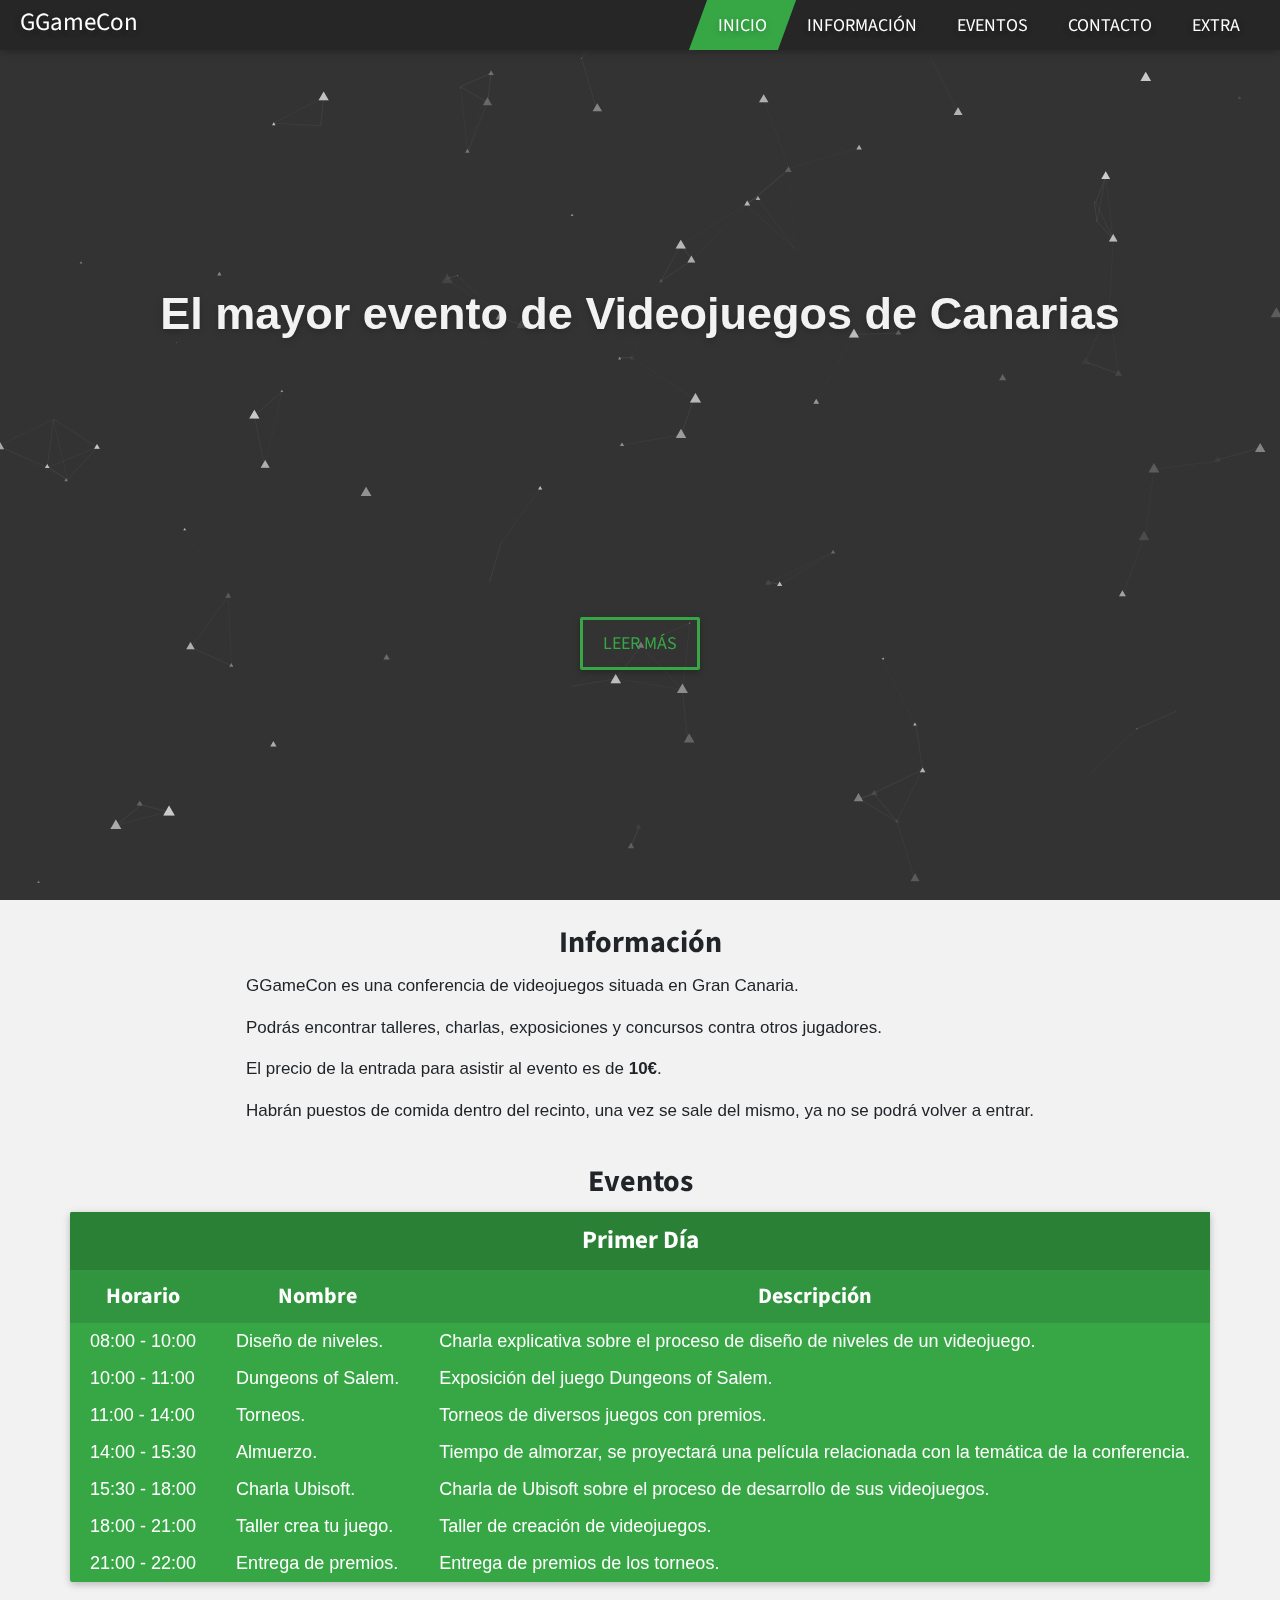
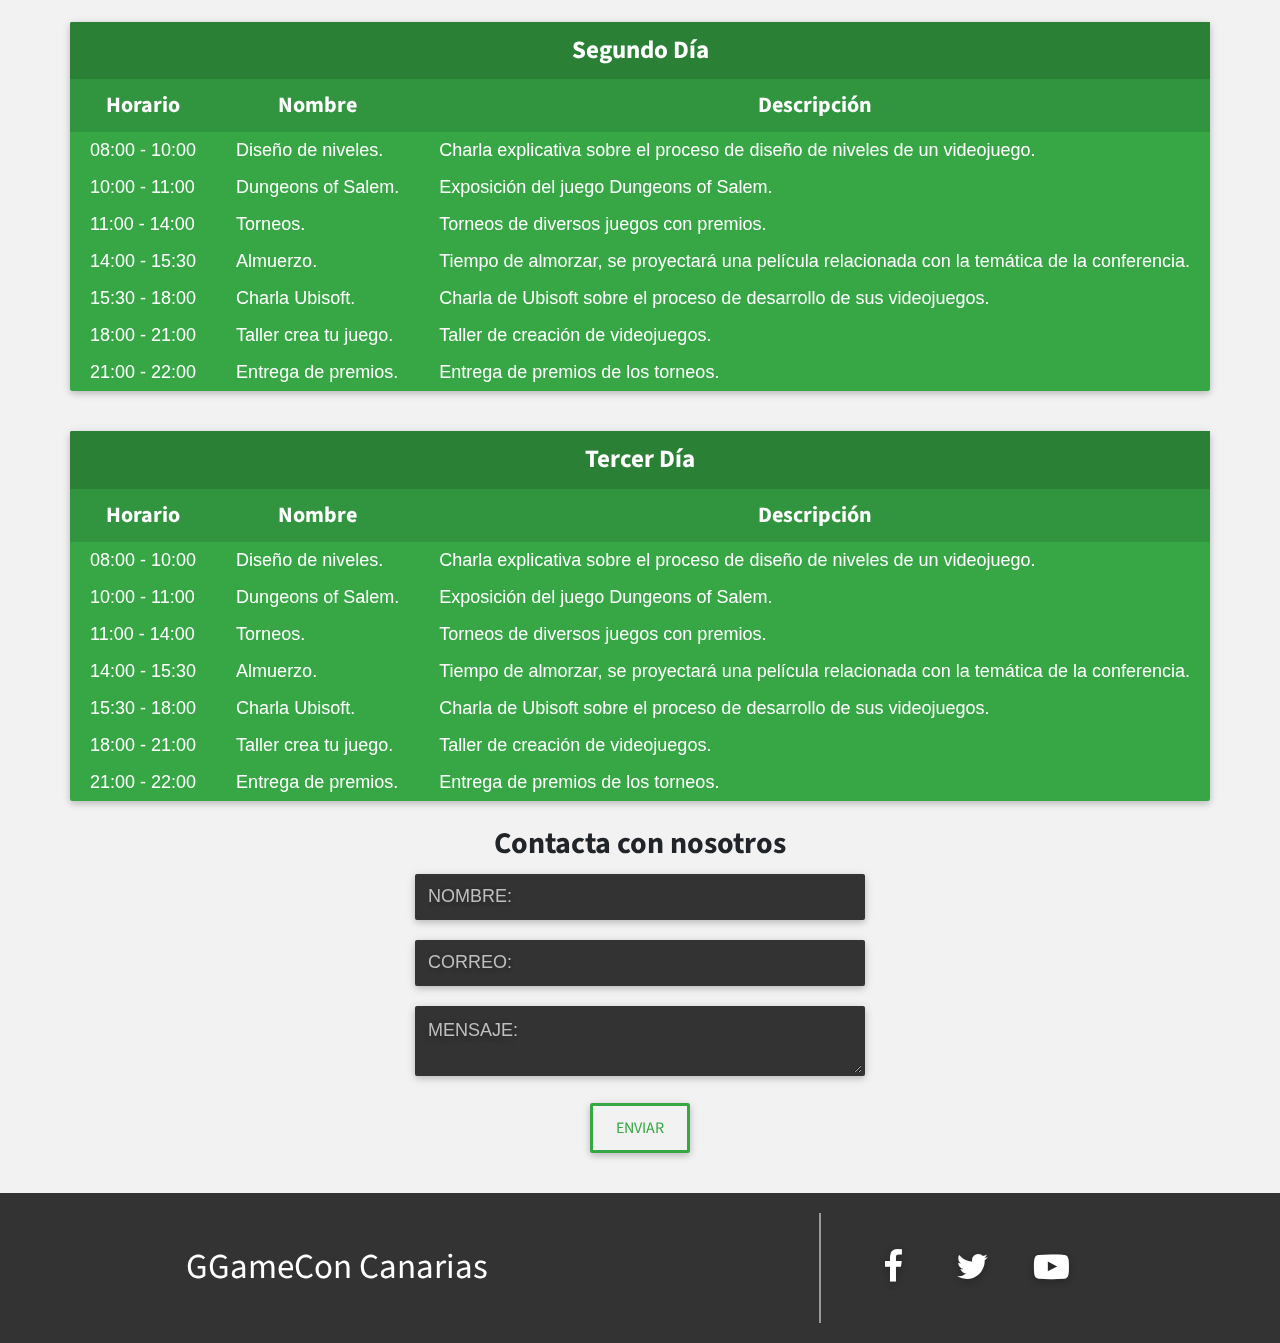
<file: index.html>
<!DOCTYPE html>
<html lang="es">
<head>
    <meta charset="UTF-8">
    <meta name="viewport" content="width=device-width, user-scalable=no, initial-scale=1.0, minimum-scale=1.0, maximum-scale=1.0">
    <meta http-equiv="X-UA-Compatible" content="ie=edge">
    <title>GGameCon Gran Canaria</title>
    <link rel="stylesheet" href="css/bootstrap-reboot.min.css">
    <link rel="stylesheet" href="css/font-awesome.min.css">
    <link rel="stylesheet" href="css/style.css">
    <script src="js/jquery-3.2.1.min.js"></script>
    <script src="js/particles.min.js"></script>
    <script src="js/effects.js"></script>
</head>
<body>
    <div class="container">
        <nav>
            <div class="wrapper">
                <a href="#" class="logo">GGameCon</a>
                <a href="#" class="hamenu" id="hamenu"><i class="fa fa-bars fa-fw"></i></a>
                <div class="navmenu" id="navmenu">
                    <div class="menuitem active">
                        <a href="#" id="btn-home">INICIO</a>
                    </div>
                    <div class="menuitem">
                        <a href="#" id="btn-info">INFORMACIÓN</a>
                    </div>
                    <div class="menuitem">
                        <a href="#" id="btn-events">EVENTOS</a>
                    </div>
                    <div class="menuitem">
                        <a href="#" id="btn-contact">CONTACTO</a>
                    </div>
                    <div class="menuitem">
                        <a href="extra.html">EXTRA</a>
                    </div>
                </div>
            </div>
        </nav>
        <section class="head">
            <div class="content">
                <h1>El mayor evento de Videojuegos de Canarias</h1>
                <div class="btnwrapper">
                    <a href="#" class="btn" id="btn-readmore">LEER MÁS</a>
                </div>
            </div>
        </section>
        <section class="body">
            <section class="info" id="info">
                <h1>Información</h1>
                <div class="desc">
                    <p>GGameCon es una conferencia de videojuegos situada en Gran Canaria.</p>
                    <p>Podrás encontrar talleres, charlas, exposiciones y concursos contra otros jugadores.</p>
                    <p>El precio de la entrada para asistir al evento es de <strong>10€</strong>.</p>
                    <p>Habrán puestos de comida dentro del recinto, una vez se sale del mismo, ya no se podrá volver a entrar.</p>
                </div>
            </section>
            <section class="events" id="events">
                <h1>Eventos</h1>
                <div class="cont">
                    <table>
                        <thead>
                            <tr>
                                <th colspan="3">Primer Día</th>
                            </tr>
                            <tr>
                                <th>Horario</th>
                                <th>Nombre</th>
                                <th>Descripción</th>
                            </tr>
                        </thead>
                        <tbody>
                            <tr>
                                <td>08:00 - 10:00</td>
                                <td>Diseño de niveles.</td>
                                <td>Charla explicativa sobre el proceso de diseño de niveles de un videojuego.</td>
                            </tr>
                            <tr>
                                <td>10:00 - 11:00</td>
                                <td>Dungeons of Salem.</td>
                                <td>Exposición del juego Dungeons of Salem.</td>
                            </tr>
                            <tr>
                                <td>11:00 - 14:00</td>
                                <td>Torneos.</td>
                                <td>Torneos de diversos juegos con premios.</td>
                            </tr>
                            <tr>
                                <td>14:00 - 15:30</td>
                                <td>Almuerzo.</td>
                                <td>Tiempo de almorzar, se proyectará una película relacionada con la temática de la conferencia.</td>
                            </tr>
                            <tr>
                                <td>15:30 - 18:00</td>
                                <td>Charla Ubisoft.</td>
                                <td>Charla de Ubisoft sobre el proceso de desarrollo de sus videojuegos.</td>
                            </tr>
                            <tr>
                                <td>18:00 - 21:00</td>
                                <td>Taller crea tu juego.</td>
                                <td>Taller de creación de videojuegos.</td>
                            </tr>
                            <tr>
                                <td>21:00 - 22:00</td>
                                <td>Entrega de premios.</td>
                                <td>Entrega de premios de los torneos.</td>
                            </tr>
                        </tbody>
                    </table>
                    <table>
                        <thead>
                            <tr>
                                <th colspan="3">Segundo Día</th>
                            </tr>
                            <tr>
                                <th>Horario</th>
                                <th>Nombre</th>
                                <th>Descripción</th>
                            </tr>
                        </thead>
                        <tbody>
                            <tr>
                                <td>08:00 - 10:00</td>
                                <td>Diseño de niveles.</td>
                                <td>Charla explicativa sobre el proceso de diseño de niveles de un videojuego.</td>
                            </tr>
                            <tr>
                                <td>10:00 - 11:00</td>
                                <td>Dungeons of Salem.</td>
                                <td>Exposición del juego Dungeons of Salem.</td>
                            </tr>
                            <tr>
                                <td>11:00 - 14:00</td>
                                <td>Torneos.</td>
                                <td>Torneos de diversos juegos con premios.</td>
                            </tr>
                            <tr>
                                <td>14:00 - 15:30</td>
                                <td>Almuerzo.</td>
                                <td>Tiempo de almorzar, se proyectará una película relacionada con la temática de la conferencia.</td>
                            </tr>
                            <tr>
                                <td>15:30 - 18:00</td>
                                <td>Charla Ubisoft.</td>
                                <td>Charla de Ubisoft sobre el proceso de desarrollo de sus videojuegos.</td>
                            </tr>
                            <tr>
                                <td>18:00 - 21:00</td>
                                <td>Taller crea tu juego.</td>
                                <td>Taller de creación de videojuegos.</td>
                            </tr>
                            <tr>
                                <td>21:00 - 22:00</td>
                                <td>Entrega de premios.</td>
                                <td>Entrega de premios de los torneos.</td>
                            </tr>
                        </tbody>
                    </table>
                    <table>
                        <thead>
                            <tr>
                                <th colspan="3">Tercer Día</th>
                            </tr>
                            <tr>
                                <th>Horario</th>
                                <th>Nombre</th>
                                <th>Descripción</th>
                            </tr>
                        </thead>
                        <tbody>
                            <tr>
                                <td>08:00 - 10:00</td>
                                <td>Diseño de niveles.</td>
                                <td>Charla explicativa sobre el proceso de diseño de niveles de un videojuego.</td>
                            </tr>
                            <tr>
                                <td>10:00 - 11:00</td>
                                <td>Dungeons of Salem.</td>
                                <td>Exposición del juego Dungeons of Salem.</td>
                            </tr>
                            <tr>
                                <td>11:00 - 14:00</td>
                                <td>Torneos.</td>
                                <td>Torneos de diversos juegos con premios.</td>
                            </tr>
                            <tr>
                                <td>14:00 - 15:30</td>
                                <td>Almuerzo.</td>
                                <td>Tiempo de almorzar, se proyectará una película relacionada con la temática de la conferencia.</td>
                            </tr>
                            <tr>
                                <td>15:30 - 18:00</td>
                                <td>Charla Ubisoft.</td>
                                <td>Charla de Ubisoft sobre el proceso de desarrollo de sus videojuegos.</td>
                            </tr>
                            <tr>
                                <td>18:00 - 21:00</td>
                                <td>Taller crea tu juego.</td>
                                <td>Taller de creación de videojuegos.</td>
                            </tr>
                            <tr>
                                <td>21:00 - 22:00</td>
                                <td>Entrega de premios.</td>
                                <td>Entrega de premios de los torneos.</td>
                            </tr>
                        </tbody>
                    </table>
                </div>
            </section>
            <section class="contact" id="contact">
                <h1>Contacta con nosotros</h1>
                <div class="cont">
                    <form action="">
                        <input type="text" placeholder="NOMBRE:" required>
                        <input type="email" placeholder="CORREO:" required>
                        <textarea name="ta" placeholder="MENSAJE:" required></textarea>
                        <a href="">ENVIAR</a>
                    </form>
                </div>
            </section>
        </section>
        <footer>
            <div class="wrapper">
                <div class="logo-cont">
                    <a href="#" class="logo">GGameCon Canarias </a>
                </div>
                <div class="social-cont">
                    <div class="social">
                        <a href="#" class="link facebook"><i class="fa fa-facebook fa-fw"></i></a>
                        <a href="#" class="link twitter"><i class="fa fa-twitter fa-fw"></i></a>
                        <a href="#" class="link youtube"><i class="fa fa-youtube-play fa-fw"></i></a>
                    </div>
                </div>
            </div>
        </footer>
        <div id="particles"></div>
    </div>
</body>
</html>
</file>
<file: css/style.css>
@import "https://fonts.googleapis.com/css?family=Source+Sans+Pro:700";
@keyframes menuAnim {
  from {
    opacity: 0;
  }
  to {
    opacity: 1;
  }
}
* {
  outline: none;
}

body {
  background: #f2f2f2;
}
body .container {
  display: grid;
  grid-template-columns: 1fr 2fr 2fr 2fr 1fr;
  grid-template-areas: "nav nav nav nav nav" "head head head head head" "body body body body body" "foot foot foot foot foot";
}
body #particles {
  background: #333;
  position: absolute;
  top: 0;
  left: 0;
  width: 100%;
  height: 100%;
  z-index: -1;
}

nav {
  position: fixed;
  top: 0;
  left: 0;
  width: 100%;
  height: 50px;
  z-index: 200;
}
nav .wrapper {
  background: #262626;
  display: flex;
  flex-direction: row;
  justify-content: space-between;
  align-items: center;
  z-index: 200;
  height: 50px;
  box-shadow: 0 2px 10px rgba(0, 0, 0, 0.16), 0 3px 6px rgba(0, 0, 0, 0.1);
}
nav .wrapper .logo {
  color: #fff;
  margin: 0;
  padding: 5px 20px 10px;
  font-family: "Source Sans Pro", sans-serif;
  text-decoration: none;
  font-size: 25px;
  text-shadow: 0 2px 10px rgba(0, 0, 0, 0.16), 0 3px 6px rgba(0, 0, 0, 0.1);
}
nav .wrapper .hamenu {
  display: none;
  color: #fff;
  font-size: 25px;
  padding: 0 10px;
  text-shadow: 0 2px 10px rgba(0, 0, 0, 0.16), 0 3px 6px rgba(0, 0, 0, 0.1);
}
nav .wrapper .navmenu {
  height: 100%;
  display: flex;
  flex-direction: row;
  justify-content: space-between;
  z-index: 0;
  padding-right: 20px;
}
nav .wrapper .navmenu .menuitem {
  height: 100%;
  display: inherit;
  align-items: center;
  padding: 0 20px;
  font-family: "Source Sans Pro", sans-serif;
  font-size: 18px;
  text-shadow: 0 2px 10px rgba(0, 0, 0, 0.16), 0 3px 6px rgba(0, 0, 0, 0.1);
  position: relative;
}
nav .wrapper .navmenu .menuitem:before {
  transition: 0.3s all ease;
  -webkit-transition: 0.3s all ease;
  -moz-transition: 0.3s all ease;
  -o-transition: 0.3s all ease;
  -ms-transition: 0.3s all ease;
  position: absolute;
  top: 0;
  left: 50%;
  right: 50%;
  bottom: 0;
  opacity: 0;
  content: '';
  background-color: #37a746;
  z-index: -1;
}
nav .wrapper .navmenu .menuitem:hover:before {
  transition: 0.3s all ease;
  -webkit-transition: 0.3s all ease;
  -moz-transition: 0.3s all ease;
  -o-transition: 0.3s all ease;
  -ms-transition: 0.3s all ease;
  left: 0;
  right: 0;
  opacity: 1;
}
nav .wrapper .navmenu .menuitem:focus:before {
  transition: 0.3s all ease;
  -webkit-transition: 0.3s all ease;
  -moz-transition: 0.3s all ease;
  -o-transition: 0.3s all ease;
  -ms-transition: 0.3s all ease;
  left: 0;
  right: 0;
  opacity: 1;
}
nav .wrapper .navmenu .menuitem.active:before {
  transition: 0.3s all ease;
  -webkit-transition: 0.3s all ease;
  -moz-transition: 0.3s all ease;
  -o-transition: 0.3s all ease;
  -ms-transition: 0.3s all ease;
  left: 0;
  right: 0;
  opacity: 1;
}
nav .wrapper .navmenu .menuitem:before {
  transform: skew(-20deg);
}
nav .wrapper .navmenu .menuitem a {
  text-decoration: none;
  color: #fff;
}

.head {
  grid-area: head;
  height: 100vh;
  padding-top: 50px;
  display: flex;
  flex-direction: column;
  justify-content: center;
}
.head .content {
  margin: 0 auto;
  display: flex;
  flex-direction: column;
  justify-content: space-between;
  z-index: 20;
}
.head .content h1 {
  display: block;
  color: #f2f2f2;
  margin-bottom: 30vh;
  font-size: 45px;
  text-align: center;
  text-shadow: 0 2px 10px rgba(0, 0, 0, 0.16), 0 3px 6px rgba(0, 0, 0, 0.1);
}
.head .content .btnwrapper {
  display: block;
  margin: auto;
  font-size: 18px;
}
.head .content .btnwrapper .btn {
  display: inline-block;
  text-decoration: none;
  color: #37a746;
  padding: 10px 20px;
  border-radius: 2px;
  border: 3px solid #37a746;
  font-family: "Source Sans Pro", sans-serif;
  position: relative;
  box-shadow: 0 2px 10px rgba(0, 0, 0, 0.16), 0 3px 6px rgba(0, 0, 0, 0.1);
  transition: 0.3s all ease;
  -webkit-transition: 0.3s all ease;
  -moz-transition: 0.3s all ease;
  -o-transition: 0.3s all ease;
  -ms-transition: 0.3s all ease;
}
.head .content .btnwrapper .btn:before {
  transition: 0.3s all ease;
  -webkit-transition: 0.3s all ease;
  -moz-transition: 0.3s all ease;
  -o-transition: 0.3s all ease;
  -ms-transition: 0.3s all ease;
  position: absolute;
  top: 0;
  left: 50%;
  right: 50%;
  bottom: 0;
  opacity: 0;
  content: '';
  background-color: #37a746;
  z-index: -1;
}
.head .content .btnwrapper .btn:hover:before {
  transition: 0.3s all ease;
  -webkit-transition: 0.3s all ease;
  -moz-transition: 0.3s all ease;
  -o-transition: 0.3s all ease;
  -ms-transition: 0.3s all ease;
  left: 0;
  right: 0;
  opacity: 1;
}
.head .content .btnwrapper .btn:focus:before {
  transition: 0.3s all ease;
  -webkit-transition: 0.3s all ease;
  -moz-transition: 0.3s all ease;
  -o-transition: 0.3s all ease;
  -ms-transition: 0.3s all ease;
  left: 0;
  right: 0;
  opacity: 1;
}
.head .content .btnwrapper .btn.active:before {
  transition: 0.3s all ease;
  -webkit-transition: 0.3s all ease;
  -moz-transition: 0.3s all ease;
  -o-transition: 0.3s all ease;
  -ms-transition: 0.3s all ease;
  left: 0;
  right: 0;
  opacity: 1;
}
.head .content .btnwrapper .btn:hover {
  transition: 0.3s all ease;
  -webkit-transition: 0.3s all ease;
  -moz-transition: 0.3s all ease;
  -o-transition: 0.3s all ease;
  -ms-transition: 0.3s all ease;
  text-decoration: none;
  color: #fff;
}
.head .content .btnwrapper .btn:focus {
  transition: 0.3s all ease;
  -webkit-transition: 0.3s all ease;
  -moz-transition: 0.3s all ease;
  -o-transition: 0.3s all ease;
  -ms-transition: 0.3s all ease;
  text-decoration: none;
  color: #fff;
}

.body {
  grid-area: body;
  width: 100%;
}
.body h1 {
  text-align: center;
  font-size: 30px;
  font-family: "Source Sans Pro", sans-serif;
}
.body .info {
  display: flex;
  flex-direction: column;
  justify-content: center;
  margin-bottom: 20px;
  margin-top: 20px;
  z-index: 20;
}
.body .info .desc {
  margin: 0 auto;
}
.body .info .desc p {
  font-size: 17px;
}
.body .events {
  z-index: 20;
}
.body .events .cont {
  display: flex;
  flex-direction: column;
  justify-content: center;
  margin-bottom: 20px;
}
.body .events .cont table {
  margin: 0 auto;
  box-shadow: 0 2px 10px rgba(0, 0, 0, 0.16), 0 3px 6px rgba(0, 0, 0, 0.1);
  border-radius: 2px;
  margin-bottom: 40px;
}
.body .events .cont table:last-child {
  margin-bottom: 0;
}
.body .events .cont table thead {
  background: #31943e;
  color: #fff;
  font-family: "Source Sans Pro", sans-serif;
  font-size: 25px;
}
.body .events .cont table thead tr:first-child {
  background: #2a8136;
}
.body .events .cont table thead tr:first-child th:last-child {
  border-radius: 0 2px 0 0;
}
.body .events .cont table thead tr:first-child th:first-child {
  border-radius: 2px 0 0 0;
}
.body .events .cont table thead tr:last-child th {
  font-size: 22px;
}
.body .events .cont table thead th {
  text-align: center;
  padding: 10px 0;
}
.body .events .cont table tbody {
  color: #fff;
  font-size: 18px;
}
.body .events .cont table tbody tr {
  background: #37a746;
}
.body .events .cont table tbody tr:last-child {
  border-radius: 0 0 2px 2px;
}
.body .events .cont table tbody tr:last-child td:first-child {
  border-radius: 0 0 0 2px;
}
.body .events .cont table tbody tr:last-child td:last-child {
  border-radius: 0 0 2px 0;
}
.body .events .cont table tbody tr td {
  padding: 5px 20px;
}
.body .contact {
  width: 100%;
  z-index: 20;
  margin-bottom: 40px;
}
.body .contact .cont {
  z-index: 20;
}
.body .contact .cont form {
  z-index: 20;
  margin: 0 auto;
  width: 450px;
}
.body .contact .cont form input[type="text"], .body .contact .cont form input[type="email"], .body .contact .cont form textarea {
  border: 3px solid #333;
  box-shadow: 0 2px 10px rgba(0, 0, 0, 0.16), 0 3px 6px rgba(0, 0, 0, 0.1);
  text-shadow: 0 2px 10px rgba(0, 0, 0, 0.16), 0 3px 6px rgba(0, 0, 0, 0.1);
  background: #333;
  padding: 8px 10px;
  border-radius: 2px;
  color: #fff;
  transition: 0.3s all ease;
  -webkit-transition: 0.3s all ease;
  -moz-transition: 0.3s all ease;
  -o-transition: 0.3s all ease;
  -ms-transition: 0.3s all ease;
  margin-bottom: 20px;
  width: 100%;
  min-width: 100%;
  max-width: 100%;
}
.body .contact .cont form input[type="text"]::-webkit-input-placeholder, .body .contact .cont form input[type="email"]::-webkit-input-placeholder, .body .contact .cont form textarea::-webkit-input-placeholder {
  color: #bfbfbf;
  font-size: 18px;
}
.body .contact .cont form input[type="text"]:-moz-placeholder, .body .contact .cont form input[type="email"]:-moz-placeholder, .body .contact .cont form textarea:-moz-placeholder {
  color: #bfbfbf;
  font-size: 18px;
}
.body .contact .cont form input[type="text"]::-moz-placeholder, .body .contact .cont form input[type="email"]::-moz-placeholder, .body .contact .cont form textarea::-moz-placeholder {
  color: #bfbfbf;
  font-size: 18px;
}
.body .contact .cont form input[type="text"]:-ms-input-placeholder, .body .contact .cont form input[type="email"]:-ms-input-placeholder, .body .contact .cont form textarea:-ms-input-placeholder {
  color: #bfbfbf;
  font-size: 18px;
}
.body .contact .cont form input[type="text"]:focus, .body .contact .cont form input[type="email"]:focus, .body .contact .cont form textarea:focus {
  border: 3px solid #fff;
  transition: 0.3s all ease;
  -webkit-transition: 0.3s all ease;
  -moz-transition: 0.3s all ease;
  -o-transition: 0.3s all ease;
  -ms-transition: 0.3s all ease;
  background: #fff;
  color: #000;
}
.body .contact .cont form input[type="text"]:focus::-webkit-input-placeholder, .body .contact .cont form input[type="email"]:focus::-webkit-input-placeholder, .body .contact .cont form textarea:focus::-webkit-input-placeholder {
  color: #b3b3b3;
  font-size: 18px;
}
.body .contact .cont form input[type="text"]:focus:-moz-placeholder, .body .contact .cont form input[type="email"]:focus:-moz-placeholder, .body .contact .cont form textarea:focus:-moz-placeholder {
  color: #b3b3b3;
  font-size: 18px;
}
.body .contact .cont form input[type="text"]:focus::-moz-placeholder, .body .contact .cont form input[type="email"]:focus::-moz-placeholder, .body .contact .cont form textarea:focus::-moz-placeholder {
  color: #b3b3b3;
  font-size: 18px;
}
.body .contact .cont form input[type="text"]:focus:-ms-input-placeholder, .body .contact .cont form input[type="email"]:focus:-ms-input-placeholder, .body .contact .cont form textarea:focus:-ms-input-placeholder {
  color: #b3b3b3;
  font-size: 18px;
}
.body .contact .cont form textarea {
  max-height: 300px;
  min-height: 70px;
}
.body .contact .cont form a {
  display: block;
  width: 100px;
  text-align: center;
  margin: 0 auto;
  text-decoration: none;
  color: #37a746;
  padding: 10px 20px;
  border-radius: 2px;
  border: 3px solid #37a746;
  font-family: "Source Sans Pro", sans-serif;
  position: relative;
  box-shadow: 0 2px 10px rgba(0, 0, 0, 0.16), 0 3px 6px rgba(0, 0, 0, 0.1);
  transition: 0.3s all ease;
  -webkit-transition: 0.3s all ease;
  -moz-transition: 0.3s all ease;
  -o-transition: 0.3s all ease;
  -ms-transition: 0.3s all ease;
}
.body .contact .cont form a:before {
  transition: 0.3s all ease;
  -webkit-transition: 0.3s all ease;
  -moz-transition: 0.3s all ease;
  -o-transition: 0.3s all ease;
  -ms-transition: 0.3s all ease;
  position: absolute;
  top: 0;
  left: 50%;
  right: 50%;
  bottom: 0;
  opacity: 0;
  content: '';
  background-color: #37a746;
  z-index: -1;
}
.body .contact .cont form a:hover:before {
  transition: 0.3s all ease;
  -webkit-transition: 0.3s all ease;
  -moz-transition: 0.3s all ease;
  -o-transition: 0.3s all ease;
  -ms-transition: 0.3s all ease;
  left: 0;
  right: 0;
  opacity: 1;
}
.body .contact .cont form a:focus:before {
  transition: 0.3s all ease;
  -webkit-transition: 0.3s all ease;
  -moz-transition: 0.3s all ease;
  -o-transition: 0.3s all ease;
  -ms-transition: 0.3s all ease;
  left: 0;
  right: 0;
  opacity: 1;
}
.body .contact .cont form a.active:before {
  transition: 0.3s all ease;
  -webkit-transition: 0.3s all ease;
  -moz-transition: 0.3s all ease;
  -o-transition: 0.3s all ease;
  -ms-transition: 0.3s all ease;
  left: 0;
  right: 0;
  opacity: 1;
}
.body .contact .cont form a:hover {
  transition: 0.3s all ease;
  -webkit-transition: 0.3s all ease;
  -moz-transition: 0.3s all ease;
  -o-transition: 0.3s all ease;
  -ms-transition: 0.3s all ease;
  text-decoration: none;
  color: #fff;
}
.body .contact .cont form a:focus {
  transition: 0.3s all ease;
  -webkit-transition: 0.3s all ease;
  -moz-transition: 0.3s all ease;
  -o-transition: 0.3s all ease;
  -ms-transition: 0.3s all ease;
  text-decoration: none;
  color: #fff;
}

footer {
  grid-area: foot;
  background: #333;
  display: flex;
  flex-direction: column;
  justify-content: center;
}
footer .wrapper {
  padding: 20px;
  display: flex;
  flex-direction: row;
  justify-content: space-around;
  z-index: 20;
  height: 150px;
}
footer .wrapper .logo-cont {
  display: flex;
  flex-direction: column;
  justify-content: center;
}
footer .wrapper .logo-cont a {
  text-decoration: none;
}
footer .wrapper .logo-cont a:hover {
  text-decoration: none;
}
footer .wrapper .logo-cont a.logo {
  font-family: "Source Sans Pro", sans-serif;
  font-size: 35px;
  color: #fff;
}
footer .wrapper .logo-cont a.logo:hover {
  color: #fff;
}
footer .wrapper .social-cont {
  border-left: 2px solid rgba(255, 255, 255, 0.5);
  display: flex;
  flex-direction: column;
  justify-content: center;
}
footer .wrapper .social-cont .social {
  padding-left: 40px;
}
footer .wrapper .social-cont .social .link {
  font-size: 30px;
  border-radius: 100% !important;
  color: #fff;
  font-size: 35px;
  padding: 10px;
  margin-right: 10px;
  text-shadow: 0 2px 10px rgba(0, 0, 0, 0.16), 0 3px 6px rgba(0, 0, 0, 0.1);
}
footer .wrapper .social-cont .social .link:before {
  border-radius: 100% !important;
  background: #fff;
}
footer .wrapper .social-cont .social .link.facebook {
  position: relative;
  transition: 0.15s all ease;
  -webkit-transition: 0.15s all ease;
  -moz-transition: 0.15s all ease;
  -o-transition: 0.15s all ease;
  -ms-transition: 0.15s all ease;
}
footer .wrapper .social-cont .social .link.facebook:before {
  transition: 0.15s all ease;
  -webkit-transition: 0.15s all ease;
  -moz-transition: 0.15s all ease;
  -o-transition: 0.15s all ease;
  -ms-transition: 0.15s all ease;
  position: absolute;
  top: 0;
  left: 50%;
  right: 50%;
  bottom: 0;
  opacity: 0;
  content: '';
  background-color: #3b5998;
  z-index: -1;
}
footer .wrapper .social-cont .social .link.facebook:hover:before {
  transition: 0.15s all ease;
  -webkit-transition: 0.15s all ease;
  -moz-transition: 0.15s all ease;
  -o-transition: 0.15s all ease;
  -ms-transition: 0.15s all ease;
  left: 0;
  right: 0;
  opacity: 1;
}
footer .wrapper .social-cont .social .link.facebook:focus:before {
  transition: 0.15s all ease;
  -webkit-transition: 0.15s all ease;
  -moz-transition: 0.15s all ease;
  -o-transition: 0.15s all ease;
  -ms-transition: 0.15s all ease;
  left: 0;
  right: 0;
  opacity: 1;
}
footer .wrapper .social-cont .social .link.facebook.active:before {
  transition: 0.15s all ease;
  -webkit-transition: 0.15s all ease;
  -moz-transition: 0.15s all ease;
  -o-transition: 0.15s all ease;
  -ms-transition: 0.15s all ease;
  left: 0;
  right: 0;
  opacity: 1;
}
footer .wrapper .social-cont .social .link.facebook:hover {
  box-shadow: 0 2px 10px rgba(0, 0, 0, 0.16), 0 3px 6px rgba(0, 0, 0, 0.1);
  transition: 0.15s all ease;
  -webkit-transition: 0.15s all ease;
  -moz-transition: 0.15s all ease;
  -o-transition: 0.15s all ease;
  -ms-transition: 0.15s all ease;
}
footer .wrapper .social-cont .social .link.twitter {
  position: relative;
  transition: 0.15s all ease;
  -webkit-transition: 0.15s all ease;
  -moz-transition: 0.15s all ease;
  -o-transition: 0.15s all ease;
  -ms-transition: 0.15s all ease;
}
footer .wrapper .social-cont .social .link.twitter:before {
  transition: 0.15s all ease;
  -webkit-transition: 0.15s all ease;
  -moz-transition: 0.15s all ease;
  -o-transition: 0.15s all ease;
  -ms-transition: 0.15s all ease;
  position: absolute;
  top: 0;
  left: 50%;
  right: 50%;
  bottom: 0;
  opacity: 0;
  content: '';
  background-color: #55acee;
  z-index: -1;
}
footer .wrapper .social-cont .social .link.twitter:hover:before {
  transition: 0.15s all ease;
  -webkit-transition: 0.15s all ease;
  -moz-transition: 0.15s all ease;
  -o-transition: 0.15s all ease;
  -ms-transition: 0.15s all ease;
  left: 0;
  right: 0;
  opacity: 1;
}
footer .wrapper .social-cont .social .link.twitter:focus:before {
  transition: 0.15s all ease;
  -webkit-transition: 0.15s all ease;
  -moz-transition: 0.15s all ease;
  -o-transition: 0.15s all ease;
  -ms-transition: 0.15s all ease;
  left: 0;
  right: 0;
  opacity: 1;
}
footer .wrapper .social-cont .social .link.twitter.active:before {
  transition: 0.15s all ease;
  -webkit-transition: 0.15s all ease;
  -moz-transition: 0.15s all ease;
  -o-transition: 0.15s all ease;
  -ms-transition: 0.15s all ease;
  left: 0;
  right: 0;
  opacity: 1;
}
footer .wrapper .social-cont .social .link.twitter:hover {
  box-shadow: 0 2px 10px rgba(0, 0, 0, 0.16), 0 3px 6px rgba(0, 0, 0, 0.1);
  transition: 0.15s all ease;
  -webkit-transition: 0.15s all ease;
  -moz-transition: 0.15s all ease;
  -o-transition: 0.15s all ease;
  -ms-transition: 0.15s all ease;
}
footer .wrapper .social-cont .social .link.youtube {
  position: relative;
  transition: 0.15s all ease;
  -webkit-transition: 0.15s all ease;
  -moz-transition: 0.15s all ease;
  -o-transition: 0.15s all ease;
  -ms-transition: 0.15s all ease;
}
footer .wrapper .social-cont .social .link.youtube:before {
  transition: 0.15s all ease;
  -webkit-transition: 0.15s all ease;
  -moz-transition: 0.15s all ease;
  -o-transition: 0.15s all ease;
  -ms-transition: 0.15s all ease;
  position: absolute;
  top: 0;
  left: 50%;
  right: 50%;
  bottom: 0;
  opacity: 0;
  content: '';
  background-color: #ff0000;
  z-index: -1;
}
footer .wrapper .social-cont .social .link.youtube:hover:before {
  transition: 0.15s all ease;
  -webkit-transition: 0.15s all ease;
  -moz-transition: 0.15s all ease;
  -o-transition: 0.15s all ease;
  -ms-transition: 0.15s all ease;
  left: 0;
  right: 0;
  opacity: 1;
}
footer .wrapper .social-cont .social .link.youtube:focus:before {
  transition: 0.15s all ease;
  -webkit-transition: 0.15s all ease;
  -moz-transition: 0.15s all ease;
  -o-transition: 0.15s all ease;
  -ms-transition: 0.15s all ease;
  left: 0;
  right: 0;
  opacity: 1;
}
footer .wrapper .social-cont .social .link.youtube.active:before {
  transition: 0.15s all ease;
  -webkit-transition: 0.15s all ease;
  -moz-transition: 0.15s all ease;
  -o-transition: 0.15s all ease;
  -ms-transition: 0.15s all ease;
  left: 0;
  right: 0;
  opacity: 1;
}
footer .wrapper .social-cont .social .link.youtube:hover {
  box-shadow: 0 2px 10px rgba(0, 0, 0, 0.16), 0 3px 6px rgba(0, 0, 0, 0.1);
  transition: 0.15s all ease;
  -webkit-transition: 0.15s all ease;
  -moz-transition: 0.15s all ease;
  -o-transition: 0.15s all ease;
  -ms-transition: 0.15s all ease;
}

@media screen and (max-width: 1200px) {
  .body {
    width: 90%;
    margin: 0 auto;
  }
}
@media screen and (max-width: 800px) {
  .body {
    width: 90%;
    margin: 0 auto;
  }
  .body .events .cont table {
    max-width: 100%;
  }
  .body .events .cont table thead {
    font-size: 22px;
  }
  .body .events .cont table thead tr:last-child th {
    font-size: 18px;
  }
  .body .events .cont table tbody {
    font-size: 15px;
  }
  .body .events .cont table tbody tr td:first-child {
    text-align: center;
  }
  .body .contact .cont form {
    width: 100% !important;
  }

  .head .content h1 {
    font-size: 35px;
  }

  nav .wrapper .hamenu {
    display: inline-block;
  }
  nav .wrapper .navmenu {
    display: none;
    opacity: 0;
    background: #262626;
    position: absolute;
    top: 50px;
    right: 0;
    flex-direction: column;
    padding: 0;
    height: auto;
    border-bottom-left-radius: 2px;
    box-shadow: 0 2px 10px rgba(0, 0, 0, 0.16), 0 3px 6px rgba(0, 0, 0, 0.1);
    transition: 0.3s all ease;
    -webkit-transition: 0.3s all ease;
    -moz-transition: 0.3s all ease;
    -o-transition: 0.3s all ease;
    -ms-transition: 0.3s all ease;
  }
  nav .wrapper .navmenu .menuitem {
    display: block;
    padding: 10px 50px;
  }
  nav .wrapper .navmenu .menuitem:before {
    transform: skew(0deg);
  }
  nav .wrapper .navmenu .menuitem:last-child {
    border-bottom-left-radius: 2px;
  }
  nav .wrapper .navmenu .menuitem:last-child:before {
    border-bottom-left-radius: 2px;
  }

  footer .wrapper .logo-cont a {
    font-size: 25px !important;
  }
  footer .wrapper .social-cont .social .link {
    font-size: 25px !important;
  }
}
@media screen and (max-width: 600px) {
  .head .content h1 {
    font-size: 30px;
  }

  footer .wrapper .logo-cont a {
    font-size: 25px !important;
    text-align: justify;
  }
  footer .wrapper .social-cont {
    width: 70%;
  }
  footer .wrapper .social-cont .social {
    padding-left: 0;
    display: flex;
    flex-direction: row;
    justify-content: space-around;
  }
  footer .wrapper .social-cont .social .link {
    font-size: 25px !important;
    margin: 0;
  }
}
@media screen and (max-width: 400px) {
  footer .wrapper .social-cont {
    width: 90%;
  }
}

/*# sourceMappingURL=style.css.map */
</file>
